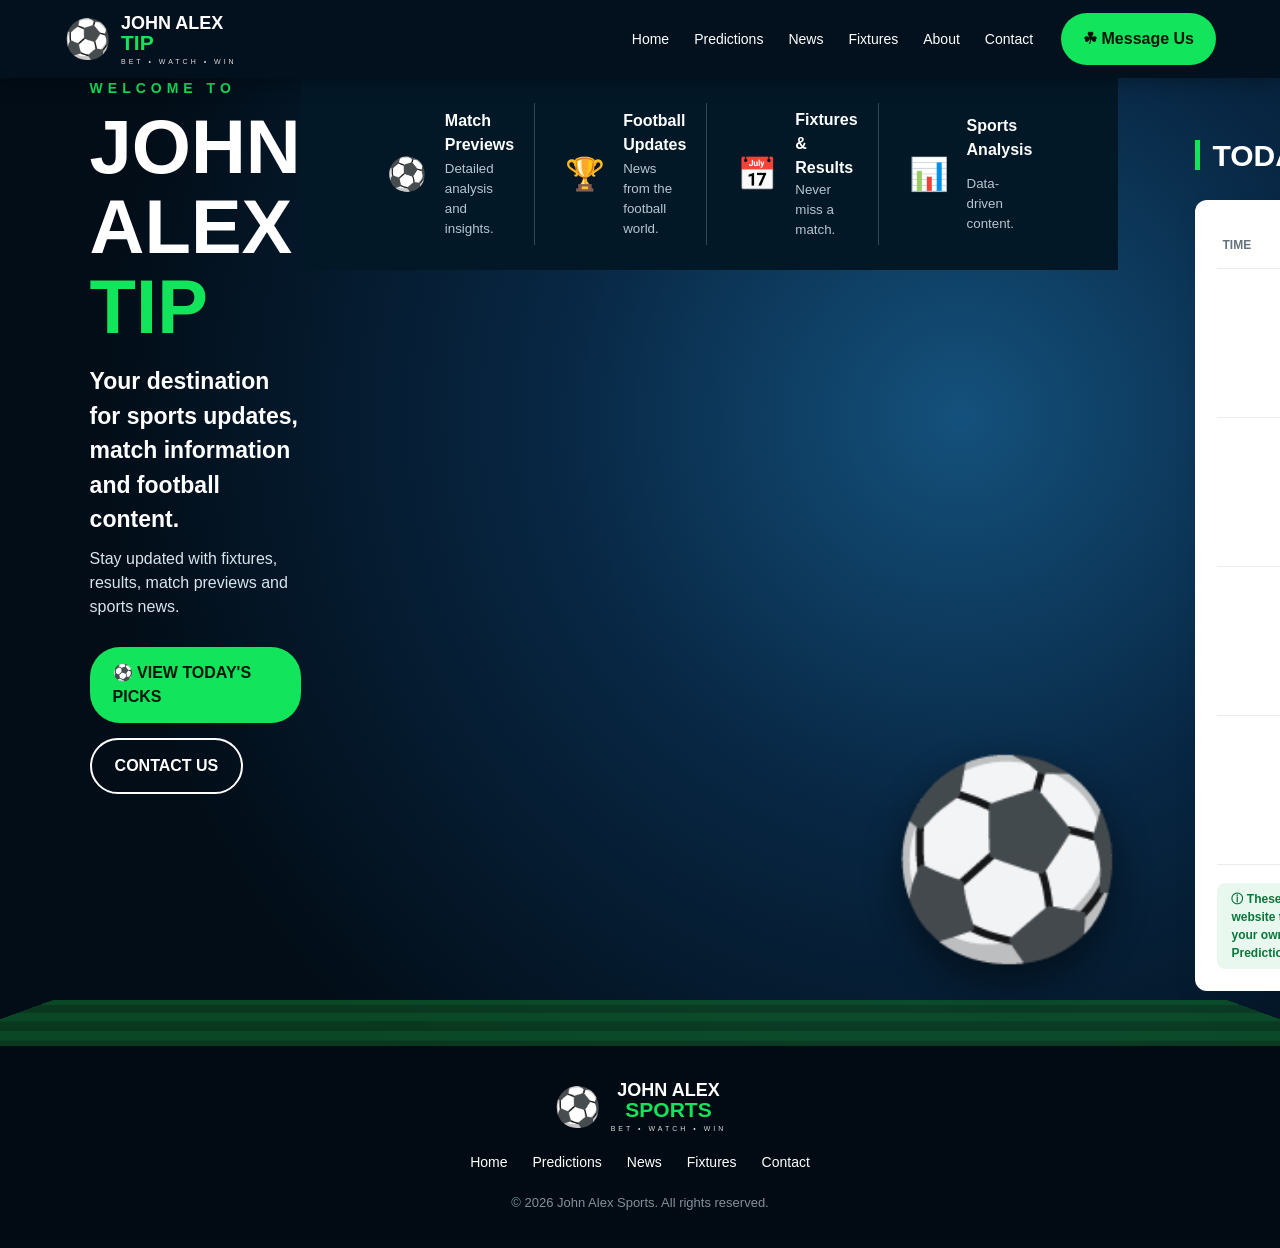
<file: index.html>
<!DOCTYPE html>
<html lang="en">
<head>
  <meta charset="UTF-8">
  <meta name="viewport" content="width=device-width, initial-scale=1.0">
  <meta name="description" content="John Alex Tip - football updates, match previews, fixtures and sports analysis.">
  <title>John Alex Tip</title>
  <link rel="stylesheet" href="style.css">
</head>
<body>
  <header class="nav">
    <a class="brand" href="#home" aria-label="John Alex Tip home">
      <span class="brand-ball">⚽</span>
      <span><b>JOHN ALEX</b><strong>TIP</strong><small>BET • WATCH • WIN</small></span>
    </a>
    <button class="menu" aria-label="Open menu" onclick="document.querySelector('.links').classList.toggle('open')">☰</button>
    <nav class="links">
      <a href="#home">Home</a>
      <a href="#predictions">Predictions</a>
      <a href="#news">News</a>
      <a href="#fixtures">Fixtures</a>
      <a href="#about">About</a>
      <a href="#contact">Contact</a>
    </nav>
    <a class="telegram" href="https://t.me/John_Alex_Tip" target="_blank" rel="noopener">☘ Message Us</a>
  </header>

  <main>
    <section id="home" class="hero">
      <div class="hero-content">
        <p class="eyebrow">WELCOME TO</p>
        <h1>JOHN ALEX <span>TIP</span></h1>
        <p class="lead">Your destination for sports updates, match information and football content.</p>
        <p class="sublead">Stay updated with fixtures, results, match previews and sports news.</p>
        <div class="actions">
          <a class="btn primary" href="#predictions">⚽ View Today's Picks</a>
          <a class="btn outline" href="#contact">Contact Us</a>
        </div>
      </div>
      <div class="hero-ball">⚽</div>
      <div class="stadium-lines"></div>
      

    <section class="feature-strip">
      <div><span>⚽</span><b>Match Previews</b><small>Detailed analysis and insights.</small></div>
      <div><span>🏆</span><b>Football Updates</b><small>News from the football world.</small></div>
      <div><span>📅</span><b>Fixtures & Results</b><small>Never miss a match.</small></div>
      <div><span>📊</span><b>Sports Analysis</b><small>Data-driven content.</small></div>
    </section>

    <section id="predictions" class="content-section">
      <div class="section-heading">
        <h2>Today's Picks</h2>
        <span class="date-pill">DEMO / SAMPLE</span>
      </div>
      <div class="grid-two">
        <div class="card">
          <div class="table-head"><span>TIME</span><span>MATCH</span><span>TIP</span></div>
          <div class="match"><span>17:30</span><b>Team A <i>vs</i> Team B</b><strong>1X</strong></div>
          <div class="match"><span>20:00</span><b>Team C <i>vs</i> Team D</b><strong>BTTS</strong></div>
          <div class="match"><span>21:00</span><b>Team E <i>vs</i> Team F</b><strong>OVER 2.5</strong></div>
          <div class="match"><span>22:00</span><b>Team G <i>vs</i> Team H</b><strong>1</strong></div>
          <div class="notice">ⓘ These are sample entries for the website template. Replace them with your own verified match information. Predictions are not guaranteed.</div>
        </div>
        <div class="card">
          <h3>How it works</h3>
          <p>Publish your match previews, analysis and sports updates here. Keep claims accurate and clearly distinguish analysis from guaranteed results.</p>
          <ul>
            <li>Match previews</li>
            <li>Team news</li>
            <li>Fixtures and results</li>
            <li>Responsible sports content</li>
          </ul>
        </div>
      </div>
    </section>

    <section id="news" class="content-section alt">
      <div class="section-heading"><h2>Latest Sports News</h2><a href="#">View All →</a></div>
      <div class="news-grid">
        <article class="news-card"><div class="news-image football">⚽</div><div><h3>Matchday Updates</h3><p>Share your latest football stories and verified match information.</p></div></article>
        <article class="news-card"><div class="news-image stadium">🏟️</div><div><h3>Football Highlights</h3><p>Add previews, results and notable moments from the football world.</p></div></article>
        <article class="news-card"><div class="news-image trophy">🏆</div><div><h3>Tournament News</h3><p>Keep visitors informed about competitions and upcoming fixtures.</p></div></article>
      </div>
    </section>

    <section id="fixtures" class="content-section">
      <div class="section-heading"><h2>Fixtures & Results</h2></div>
      <div class="fixture-box">
        <div><span>UPCOMING</span><b>Team A vs Team B</b><small>Add date and competition</small></div>
        <div><span>UPCOMING</span><b>Team C vs Team D</b><small>Add date and competition</small></div>
        <div><span>RESULT</span><b>Team E 2 — 1 Team F</b><small>Replace with verified result</small></div>
      </div>
    </section>

    <section id="about" class="about">
      <div><p class="eyebrow">ABOUT US</p><h2>Sports content built for fans.</h2></div>
      <p>John Alex Sports is a sports-content website template for sharing football updates, match previews, fixtures, results and analysis. Edit this section with your real business information.</p>
    </section>

    <section id="contact" class="contact">
      <div><p class="eyebrow">STAY CONNECTED</p><h2>Message John Alex Sports</h2><p>Contact us for more information, tips and updates.</p></div>
      <a class="btn primary" href="https://t.me/John_Alex_Tip" target="_blank" rel="noopener">☘ Message Us Now</a>
    </section>
  </main>

  <footer>
    <div class="brand footer-brand"><span class="brand-ball">⚽</span><span><b>JOHN ALEX</b><strong>SPORTS</strong><small>BET • WATCH • WIN</small></span></div>
    <div class="footer-links"><a href="#home">Home</a><a href="#predictions">Predictions</a><a href="#news">News</a><a href="#fixtures">Fixtures</a><a href="#contact">Contact</a></div>
    <p>© 2026 John Alex Sports. All rights reserved.</p>
  </footer>
</body>
</html>
</file>
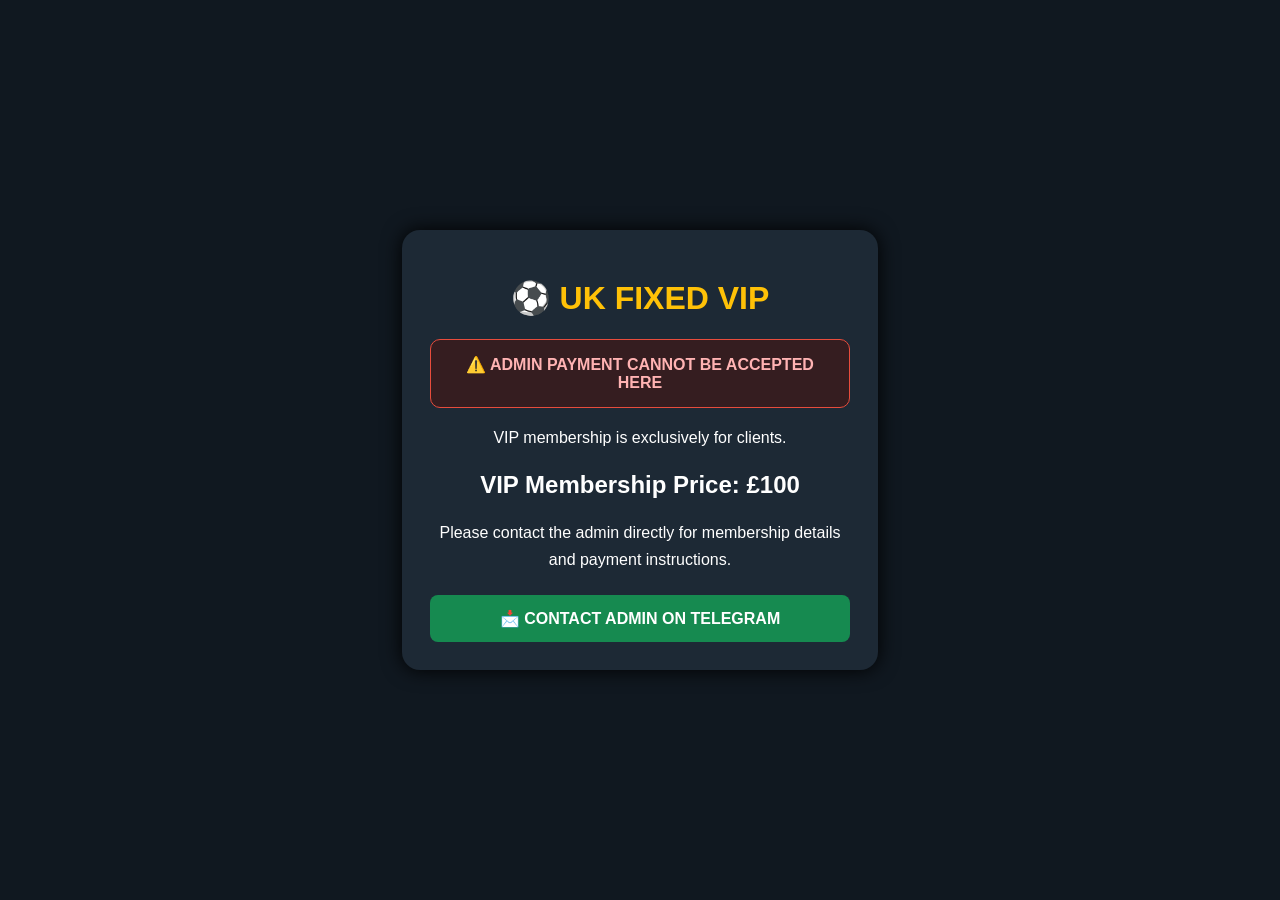
<file: VIP-Payment.html>
<!DOCTYPE html>
<html lang="en">
<head>
<meta charset="UTF-8">
<meta name="viewport" content="width=device-width, initial-scale=1.0">
<title>UK FIXED VIP - Payment Notice</title>
<style>
body {
  margin: 0;
  font-family: Arial, sans-serif;
  background: #101820;
  color: white;
  display: flex;
  justify-content: center;
  align-items: center;
  min-height: 100vh;
}
.card {
  width: 85%;
  max-width: 420px;
  background: #1d2935;
  padding: 28px;
  border-radius: 18px;
  text-align: center;
  box-shadow: 0 0 20px #000;
}
h1 { color: #ffc107; }
.notice {
  background: #351d20;
  border: 1px solid #e74c3c;
  padding: 15px;
  border-radius: 10px;
  color: #ffb3b3;
  font-weight: bold;
}
p { line-height: 1.7; }
a {
  display: block;
  background: #168a50;
  color: white;
  text-decoration: none;
  padding: 14px;
  border-radius: 8px;
  font-weight: bold;
  margin-top: 22px;
}
</style>
</head>
<body>
<div class="card">
  <h1>⚽ UK FIXED VIP</h1>
  <div class="notice">
    ⚠️ ADMIN PAYMENT CANNOT BE ACCEPTED HERE
  </div>
  <p>VIP membership is exclusively for clients.</p>
  <h2>VIP Membership Price: £100</h2>
  <p>Please contact the admin directly for membership details and payment instructions.</p>
  <a href="https://t.me/John_Alex_Tip">
    📩 CONTACT ADMIN ON TELEGRAM
  </a>
</div>
</body>
</html>
</file>
<file: style.css>
*{box-sizing:border-box;margin:0;padding:0}html{scroll-behavior:smooth}body{font-family:Arial,Helvetica,sans-serif;color:#071426;background:#f6f8fa;line-height:1.5}.nav{height:78px;background:#03111e;color:#fff;display:flex;align-items:center;padding:0 5%;gap:28px;position:sticky;top:0;z-index:10;box-shadow:0 3px 20px #0005}.brand{display:flex;align-items:center;gap:10px;color:#fff;text-decoration:none;line-height:1}.brand-ball{font-size:38px}.brand b,.brand strong,.brand small{display:block}.brand b{font-size:18px}.brand strong{font-size:21px;color:#12e45b}.brand small{font-size:7px;letter-spacing:3px;margin-top:5px;color:#ddd}.links{display:flex;gap:25px;margin-left:auto}.links a,.footer-links a{color:#fff;text-decoration:none;font-size:14px}.links a:hover,.footer-links a:hover{color:#12e45b}.telegram,.btn{display:inline-block;text-decoration:none;font-weight:800;border-radius:30px}.telegram{background:#12e45b;color:#00160a;padding:14px 22px}.menu{display:none;background:none;border:0;color:#fff;font-size:25px}.hero{min-height:300px;position:relative;overflow:hidden;background:radial-gradient(circle at 75% 35%,#14517c 0,#082744 35%,#020d17 75%);color:#fff;padding:70px 7%;display:flex;align-items:center}.hero:after{content:"";position:absolute;inset:auto -10% -170px -10%;height:300px;background:repeating-linear-gradient(0deg,#0b4520 0 22px,#0c5a29 23px 44px);transform:perspective(400px) rotateX(55deg);opacity:.75}.hero-content{position:relative;z-index:2;max-width:720px}.eyebrow{font-weight:800;letter-spacing:5px;font-size:14px;color:#12e45b;margin-bottom:8px}.hero h1{font-size:clamp(42px,6vw,76px);line-height:1.05;margin-bottom:18px}.hero h1 span{color:#12e45b}.lead{font-size:23px;font-weight:700;max-width:650px}.sublead{margin-top:10px;color:#d8e5ed}.actions{display:flex;gap:15px;margin-top:28px;flex-wrap:wrap}.btn{padding:14px 23px;text-transform:uppercase}.primary{background:#12e45b;color:#00160a}.outline{border:2px solid #fff;color:#fff}.hero-ball{position:absolute;right:12%;bottom:45px;font-size:190px;filter:drop-shadow(0 15px 20px #0008);z-index:1;opacity:.95}.quote{position:absolute;right:6%;top:80px;color:#f4db28;font-size:27px;font-weight:800;font-style:italic;transform:rotate(-6deg);z-index:2}.feature-strip{display:grid;grid-template-columns:repeat(4,1fr);background:#031827;color:#fff;padding:25px 6%;gap:10px}.feature-strip div{display:grid;grid-template-columns:48px 1fr;column-gap:10px;align-items:center;border-right:1px solid #ffffff33;padding:5px 20px}.feature-strip div:last-child{border:0}.feature-strip span{grid-row:span 2;font-size:32px}.feature-strip b{font-size:16px}.feature-strip small{color:#b7c5cf}.content-section{padding:55px 7%;max-width:1300px;margin:auto}.content-section.alt{max-width:none;background:#fff}.section-heading{display:flex;justify-content:space-between;align-items:center;margin-bottom:22px}.section-heading h2{font-size:30px;text-transform:uppercase}.section-heading h2:before{content:"";display:inline-block;width:5px;height:30px;background:#12e45b;margin-right:12px;vertical-align:-4px}.section-heading a{color:#079a42;font-weight:800;text-decoration:none}.date-pill,.notice{background:#e8f8ef;color:#08773a;border-radius:18px;padding:7px 14px;font-size:12px;font-weight:800}.grid-two{display:grid;grid-template-columns:1.3fr .7fr;gap:24px}.card{background:#fff;border-radius:12px;padding:22px;box-shadow:0 8px 25px #07142612}.table-head,.match{display:grid;grid-template-columns:80px 1fr 110px;gap:10px;align-items:center;padding:14px 5px;border-bottom:1px solid #e7ecef}.table-head{font-size:12px;font-weight:800;color:#63727d}.match strong{background:#12b957;color:#fff;border-radius:16px;padding:6px 10px;text-align:center;font-size:12px}.match i{font-style:normal;color:#8b969d;margin:0 7px}.notice{margin-top:18px;border-radius:8px;font-weight:600}.card h3{font-size:25px;margin-bottom:12px}.card p{color:#61707b}.card ul{list-style:none;margin-top:15px}.card li{padding:9px 0;border-bottom:1px solid #e8ecef}.card li:before{content:"✓";color:#08a947;font-weight:bold;margin-right:10px}.news-grid{max-width:1300px;margin:auto;display:grid;grid-template-columns:repeat(3,1fr);gap:20px}.news-card{border:1px solid #e6ebee;border-radius:12px;overflow:hidden;background:#fff}.news-image{height:160px;display:grid;place-items:center;font-size:75px;background:linear-gradient(135deg,#031827,#0a5b36)}.news-card>div:last-child{padding:20px}.news-card h3{margin-bottom:8px}.news-card p{color:#66747d}.fixture-box{display:grid;grid-template-columns:repeat(3,1fr);gap:15px}.fixture-box>div{background:#fff;border-left:5px solid #12e45b;padding:20px;border-radius:8px;box-shadow:0 5px 18px #07142610}.fixture-box span,.fixture-box b,.fixture-box small{display:block}.fixture-box span{color:#079a42;font-size:11px;font-weight:800}.fixture-box small{color:#71808a;margin-top:5px}.about{background:#031827;color:#fff;padding:60px 7%;display:grid;grid-template-columns:1fr 1fr;gap:50px}.about h2{font-size:38px}.about>p{color:#c7d3da;font-size:18px}.contact{background:#06243a;color:#fff;padding:38px 7%;display:flex;justify-content:space-between;align-items:center;gap:25px}.contact h2{font-size:30px}.contact p:not(.eyebrow){color:#c7d3da}footer{background:#020b13;color:#fff;padding:35px 7%;text-align:center}.footer-brand{justify-content:center;margin-bottom:20px}.footer-links{display:flex;justify-content:center;gap:25px;margin-bottom:20px}footer>p{color:#81909a;font-size:13px}@media(max-width:900px){.links{display:none;position:absolute;top:78px;left:0;right:0;background:#03111e;padding:20px 7%;flex-direction:column}.links.open{display:https://t.me/John_Alex_Tip}.menu{display:block;margin-left:auto}.Telegram {display:https://t.me/John_Alex_Tip}.hero{padding:55px 7%;min-height:500px}.hero-ball{right:-30px;bottom:20px;font-size:150px;opacity:.3}.quote{right:7%;top:auto;bottom:80px}.feature-strip{grid-template-columns:1fr 1fr}.grid-two,.about{grid-template-columns:1fr}.news-grid,.fixture-box{grid-template-columns:1fr}}@media(max-width:500px){.hero h1{font-size:43px}.lead{font-size:18px}.feature-strip{grid-template-columns:1fr}.feature-strip div{border-right:0;border-bottom:1px solid #ffffff33}.table-head,.match{grid-template-columns:60px 1fr 85px;font-size:12px}.section-heading{gap:10px;align-items:flex-start}.section-heading h2{font-size:23px}.contact{flex-direction:column;align-items:flex-start}.footer-links{flex-wrap:wrap}}
..quote {
  display: none;
}

@media (max-width: 550px) {
  .hero {
    min-height: 0;
    display: flex;
    align-items: center;
  }

  .hero-content {
    width: 100%;
    max-width: 100%;
  }

  .hero h1 {
    font-size: 43px;
  }
}
.hero {
  min-height: 0 !important;
  height: auto !important;
  padding-top: 0 !important;
  padding-bottom: 0 !important;
  justify-content: flex-start !important;
  align-items: flex-start !important;
}

.hero-content {
  margin-top: 0 !important;
}
</file>
